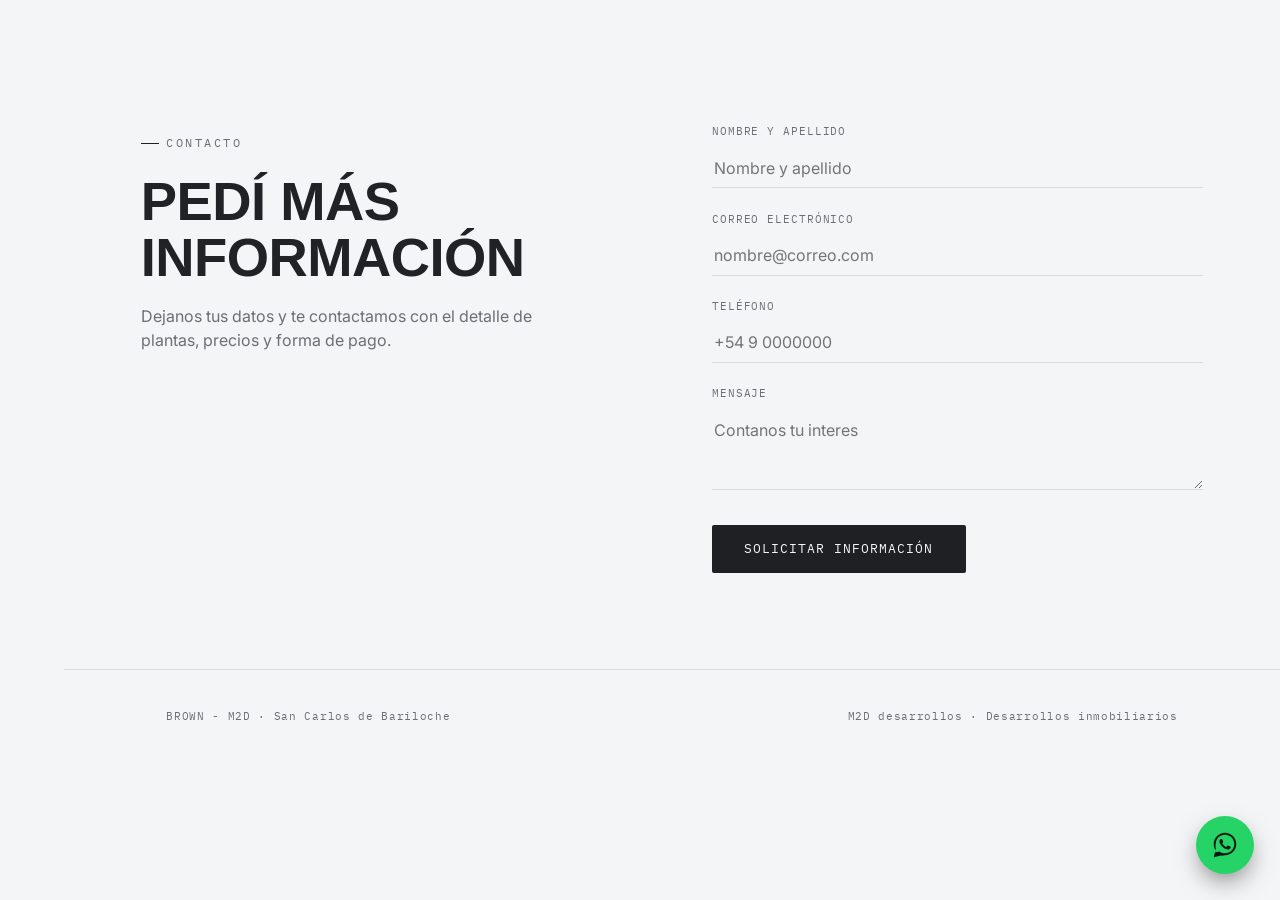
<file: unidades.html>
<!DOCTYPE html>
<html lang="en">
<head>
    <meta charset="UTF-8">
    <meta name="viewport" content="width=device-width, initial-scale=1.0">
    <title>BROWN · M2D — San Carlos de Bariloche</title>
<link rel="preconnect" href="https://fonts.googleapis.com">
<link rel="preconnect" href="https://fonts.gstatic.com" crossorigin>
<link href="https://fonts.googleapis.com/css2?family=Archivo+Expanded:wght@600;700;800&family=Inter:wght@400;500;600&family=IBM+Plex+Mono:wght@400;500&display=swap" rel="stylesheet">
<link rel="stylesheet" href="style.css">
</head>
<body>
    
  <section class="contacto" id="contacto">
    <div class="contacto-grid">
      <div>
        <p class="eyebrow">Contacto</p>
        <h2>Pedí más información</h2>
        <p>Dejanos tus datos y te contactamos con el detalle de plantas, precios y forma de pago.</p>
      </div>
      <form class="form" onsubmit="event.preventDefault();">
        <div class="field">
          <label for="nombre">Nombre y apellido</label>
          <input id="nombre" type="text" name="nombre" placeholder="Nombre y apellido" required>
        </div>
        <div class="field">
          <label for="email">Correo electrónico</label>
          <input id="email" type="email" name="email" placeholder="nombre@correo.com" required>
        </div>
        <div class="field">
          <label for="telefono">Teléfono</label>
          <input id="telefono" type="tel" name="telefono" placeholder="+54 9 0000000">
        </div>
        <div class="field">
          <label for="mensaje">Mensaje</label>
          <textarea id="mensaje" name="mensaje" placeholder="Contanos tu interes"></textarea>
        </div>
        <button class="btn" type="submit">Solicitar información</button>
      </form>
    </div>
  </section>

  <a
  class="whatsapp-float"
  id="whatsapp-float"
  href="https://wa.me/5491100000000?text=Hola%2C%20quiero%20m%C3%A1s%20informaci%C3%B3n%20sobre%20Edificio%20Brown"
  target="_blank"
  rel="noopener noreferrer"
  aria-label="Escribinos por WhatsApp"
>
  <svg viewBox="0 0 32 32" xmlns="http://www.w3.org/2000/svg" aria-hidden="true">
    <path fill="currentColor" d="M16.02 3C9.4 3 4 8.37 4 15c0 2.36.66 4.56 1.8 6.44L4 29l7.76-1.74A11.9 11.9 0 0 0 16.02 27C22.64 27 28 21.63 28 15S22.64 3 16.02 3Zm0 21.9c-2.1 0-4.06-.6-5.72-1.65l-.41-.25-4.6 1.03 1.02-4.48-.27-.44A9.87 9.87 0 0 1 6.1 15c0-5.47 4.46-9.9 9.92-9.9 5.47 0 9.92 4.43 9.92 9.9 0 5.47-4.45 9.9-9.92 9.9Zm5.46-7.4c-.3-.15-1.76-.87-2.03-.97-.27-.1-.47-.15-.67.15-.2.3-.77.97-.94 1.17-.17.2-.35.22-.65.07-.3-.15-1.25-.46-2.38-1.47-.88-.78-1.47-1.75-1.65-2.05-.17-.3-.02-.46.13-.61.13-.13.3-.35.45-.52.15-.17.2-.3.3-.5.1-.2.05-.37-.02-.52-.07-.15-.67-1.6-.92-2.2-.24-.58-.49-.5-.67-.5-.17-.01-.37-.01-.57-.01-.2 0-.52.07-.79.37-.27.3-1.04 1.02-1.04 2.47 0 1.46 1.07 2.87 1.22 3.07.15.2 2.1 3.2 5.08 4.49.71.31 1.26.49 1.69.62.71.23 1.36.2 1.87.12.57-.08 1.76-.72 2.01-1.42.25-.7.25-1.3.17-1.42-.07-.13-.27-.2-.57-.35Z"/>
  </svg>
</a>
<footer>
  <span>BROWN - M2D · San Carlos de Bariloche</span>
  <span>M2D desarrollos · Desarrollos inmobiliarios</span>
</footer>
    
</body>
</html>
</file>
<file: style.css>
:root{
    --ink:#F4F5F6;
    --ink-soft:#EAEBED;
    --paper:#202225;
    --paper-dim:#6B6F75;
    --plano:#FFFFFF;
    --plano-line:#D8DADC;
    --brass:#2A2C30;
    --brass-bright:#1E2023;
    --olive:#2A2C30;
    --rust:#5B5F65;
    --line:rgba(32,34,37,0.12);
    --line-dark:rgba(32,34,37,0.12);

    --display:'Archivo Expanded', sans-serif;
    --body:'Inter', sans-serif;
    --mono:'IBM Plex Mono', monospace;
  }

  *{margin:0;padding:0;box-sizing:border-box;}
  html{scroll-behavior:smooth; overflow-x:hidden; -webkit-text-size-adjust:100%;}
  body{
    background:var(--ink);
    color:var(--paper);
    font-family:var(--body);
    line-height:1.5;
    -webkit-font-smoothing:antialiased;
    overflow-x:hidden;
    width:100%;
  }
  img,svg{height:auto;}
  @media (prefers-reduced-motion: reduce){
    html{scroll-behavior:auto;}
    *{animation-duration:0.001ms !important; transition-duration:0.001ms !important;}
  }

  a{color:inherit;}
  img,svg{display:block;max-width:100%;}
  [hidden]{display:none !important;}
  section{
    position:relative;
    padding:clamp(3.5rem, 9vw, 8rem) clamp(1.25rem, 6vw, 8vw);
    scroll-margin-top:7rem;
  }
  @media (max-width:900px){ section{padding:clamp(3rem, 8vw, 5.5rem) 6vw; scroll-margin-top:7.5rem;} }
  @media (max-width:480px){ section{padding:2.75rem 5vw;} }

  .eyebrow{
    font-family:var(--mono);
    font-size:0.72rem;
    letter-spacing:0.22em;
    text-transform:uppercase;
    color:var(--brass-bright);
    display:flex;
    align-items:center;
    gap:0.6em;
    margin-bottom:1.4rem;
  }
  .eyebrow::before{
    content:"";
    width:1.6em;
    height:1px;
    background:var(--brass-bright);
    display:inline-block;
  }

  h1,h2,h3{
    font-family:var(--display);
    font-weight:800;
    letter-spacing:-0.01em;
    line-height:1.02;
    text-transform:uppercase;
  }

  /* ---------- Directorio (nav lateral, elemento distintivo) ---------- */
  .directorio{
    position:fixed;
    left:0;
    top:0;
    height:100vh;
    width:64px;
    z-index:40;
    display:flex;
    flex-direction:column;
    justify-content:center;
    align-items:center;
    background:linear-gradient(180deg, rgba(244,245,246,0) 0%, rgba(244,245,246,0.92) 12%, rgba(244,245,246,0.92) 88%, rgba(244,245,246,0) 100%);
    border-right:1px solid var(--line);
    pointer-events:none;
  }
  .directorio-inner{
    pointer-events:auto;
    display:flex;
    flex-direction:column-reverse;
    gap:0;
  }
  .directorio a{
    position:relative;
    display:flex;
    align-items:center;
    justify-content:center;
    width:38px;
    height:38px;
    margin:2px 0;
    font-family:var(--mono);
    font-size:0.66rem;
    color:var(--paper-dim);
    text-decoration:none;
    border-radius:2px;
    transition:color .35s ease, background .35s ease, box-shadow .35s ease;
  }
  .directorio a::before{
    content:"";
    position:absolute;
    inset:0;
    border-radius:2px;
    background:transparent;
    transition:background .35s ease, box-shadow .35s ease;
  }
  .directorio a span{position:relative;}
  .directorio a.active{color:var(--ink);}
  .directorio a.active::before{
    background:var(--brass-bright);
    box-shadow:0 0 14px 1px rgba(30,32,35,0.35);
  }
  .directorio-caption{
    pointer-events:auto;
    position:absolute;
    left:74px;
    font-family:var(--mono);
    font-size:0.66rem;
    letter-spacing:0.08em;
    color:var(--brass-bright);
    white-space:nowrap;
    opacity:0;
    transform:translateX(-6px);
    transition:opacity .35s ease, transform .35s ease;
  }
  .directorio-caption.show{opacity:1; transform:translateX(0);}
  @media (max-width:900px){
    .directorio{display:none;}
  }

  body{padding-left:64px;}
  @media (max-width:900px){ body{padding-left:0;} }

  /* ---------- Directorio mobile/tablet (menú horizontal) ---------- */
  .directorio-mobile{display:none;}
  @media (max-width:900px){
    .directorio-mobile{
      display:flex;
      gap:0.5rem;
      overflow-x:auto;
      position:fixed;
      top:0; left:0; right:0;
      z-index:35;
      padding:3.4rem 5vw 0.8rem;
      background:linear-gradient(180deg, rgba(244,245,246,0.97) 70%, rgba(244,245,246,0));
      -webkit-overflow-scrolling:touch;
      scrollbar-width:none;
    }
    .directorio-mobile::-webkit-scrollbar{display:none;}
    .directorio-mobile a{
      flex:0 0 auto;
      font-family:var(--mono);
      font-size:0.68rem;
      letter-spacing:0.05em;
      text-transform:uppercase;
      color:var(--paper-dim);
      text-decoration:none;
      padding:0.5rem 0.95rem;
      border:1px solid var(--line);
      border-radius:999px;
      white-space:nowrap;
      transition:color .3s ease, border-color .3s ease, background .3s ease;
    }
    .directorio-mobile a.active{
      color:var(--ink);
      background:var(--brass-bright);
      border-color:var(--brass-bright);
    }
  }
  @media (max-width:480px){
    .directorio-mobile{padding:3.1rem 5vw 0.7rem;}
    .directorio-mobile a{font-size:0.64rem; padding:0.42rem 0.8rem;}
  }

  /* ---------- Top bar ---------- */
  .topbar{
    position:fixed;
    top:0; left:64px; right:0;
    z-index:30;
    display:flex;
    justify-content:space-between;
    align-items:center;
    padding:1.4rem 4vw;
    font-family:var(--mono);
    font-size:0.72rem;
    letter-spacing:0.1em;
    text-transform:uppercase;
    color:var(--paper-dim);
    background:linear-gradient(180deg, rgba(244,245,246,0.92), rgba(244,245,246,0));
    pointer-events:none;
  }
  .topbar span{pointer-events:auto;}
  .topbar .mark{color:var(--paper); font-weight:600; letter-spacing:0.02em;}
  @media (max-width:900px){
    .topbar{left:0; padding:1rem 5vw;}
    .topbar .hide-mobile{display:none;}
  }
  @media (max-width:480px){
    .topbar{padding:0.9rem 5vw; font-size:0.64rem;}
  }

  /* ---------- Hero ---------- */
  .hero{
    min-height:100vh;
    min-height:100svh;
    display:flex;
    flex-direction:column;
    justify-content:flex-end;
    padding-top:9rem;
    padding-bottom:5rem;
    background:
      linear-gradient(180deg, rgba(244,245,246,0.55) 0%, rgba(244,245,246,0.55) 40%, var(--ink) 92%),
      linear-gradient(90deg, rgba(244,245,246,0.92) 0%, rgba(244,245,246,0.35) 55%, rgba(244,245,246,0.65) 100%),
      url('assets/renders/full/fachada-principal.jpg');
    background-size:cover;
    background-position:center 38%;
    background-repeat:no-repeat;
  }
  @media (max-width:900px){ .hero{padding-top:11rem; padding-bottom:3.5rem;} }
  @media (max-width:480px){ .hero{padding-top:9.5rem; padding-bottom:3rem;} }

  .hero-grid{
    display:grid;
    grid-template-columns:1fr;
    gap:4rem;
    align-items:end;
  }
  @media (max-width:900px){ .hero-grid{grid-template-columns:1fr; gap:2rem;} }

  .hero h1{
    font-size:clamp(2.4rem, 12vw, 7.2rem);
    color:var(--paper);
  }
  .hero h1 em{
    font-style:normal;
    color:transparent;
    -webkit-text-stroke:1.5px var(--paper);
  }
  .hero-sub{
    margin-top:1.6rem;
    max-width:34ch;
    font-size:1.05rem;
    color:var(--paper-dim);
  }
  .hero-meta{
    margin-top:3rem;
    display:flex;
    gap:2.5rem;
    flex-wrap:wrap;
    font-family:var(--mono);
    font-size:0.75rem;
    color:var(--paper-dim);
  }
  @media (max-width:600px){
    .hero-meta{gap:1.4rem 2rem; margin-top:2rem;}
  }
  .hero-meta strong{
    display:block;
    color:var(--brass-bright);
    font-size:0.68rem;
    letter-spacing:0.1em;
    text-transform:uppercase;
    margin-bottom:0.3rem;
  }

  /* ---------- Ubicación ---------- */
  .ubicacion{background:var(--ink-soft);}
  .ubicacion-grid{
    display:grid;
    grid-template-columns:0.95fr 1.05fr;
    gap:1rem;
    align-items:center;
  }
  @media (max-width:900px){ .ubicacion-grid{grid-template-columns:1fr; gap:3rem;} }
  .ubicacion h2{font-size:clamp(3.2rem, 5vw, 3.6rem); max-width:12ch;}
  .ubicacion p{color:var(--paper-dim); margin-top:1.4rem; max-width:46ch;}


  .mapa{
    position:relative;
    aspect-ratio:1/1;
    background:var(--plano);
    border-radius:4px;
    overflow:hidden;
  }
  .mapa-iframe{
    position:absolute;
    inset:0;
    width:100%;
    height:100%;
    border:0;
    filter:grayscale(0.15) contrast(1.02);
  }
  .mapa-link{
    position:absolute;
    left:1rem;
    bottom:1rem;
    z-index:2;
    text-decoration:none;
  }
  .mapa-cta{
    display:inline-flex;
    align-items:center;
    gap:0.5em;
    font-family:var(--mono);
    font-size:0.74rem;
    letter-spacing:0.05em;
    text-transform:uppercase;
    color:var(--ink);
    background:var(--brass-bright);
    padding:0.65rem 1.1rem;
    border-radius:999px;
    box-shadow:0 10px 22px -8px rgba(0,0,0,0.5);
    transition:transform .25s ease, box-shadow .25s ease;
  }
  .mapa-link:hover .mapa-cta{
    transform:translateY(-2px);
    box-shadow:0 14px 26px -8px rgba(0,0,0,0.55);
  }
  .mapa-link:focus-visible .mapa-cta{
    outline:2px solid var(--paper);
    outline-offset:2px;
  }

  /* ---------- Terminaciones (blueprint) ---------- */
  .terminaciones{
    background:var(--plano);
    color:var(--paper);
  }
  .terminaciones .eyebrow{color:var(--rust);}
  .terminaciones .eyebrow::before{background:var(--rust);}
  .terminaciones h2{
    font-size:clamp(2rem, 4.6vw, 3.2rem);
    max-width:20ch;
    margin-bottom:3.5rem;
    color:var(--paper);
  }
  .specs{
    display:grid;
    grid-template-columns:repeat(3, 1fr);
    gap:0;
    border-top:1px solid var(--plano-line);
    border-left:1px solid var(--plano-line);
  }
  @media (max-width:900px) and (min-width:601px){ .specs{grid-template-columns:repeat(2, 1fr);} }
  @media (max-width:600px){ .specs{grid-template-columns:1fr;} }
  .spec{
    padding:clamp(1.5rem, 5vw, 2.2rem) clamp(1.25rem, 5vw, 2rem);
    border-right:1px solid var(--plano-line);
    border-bottom:1px solid var(--plano-line);
  }
  .spec .spec-num{
    font-family:var(--mono);
    font-size:0.72rem;
    color:var(--rust);
    letter-spacing:0.08em;
  }
  .spec h3{
    font-size:1.15rem;
    margin:0.9rem 0 0.9rem;
    text-transform:none;
    letter-spacing:0;
    font-weight:700;
  }
  .spec ul{list-style:none;}
  .spec li{
    font-size:0.9rem;
    color:#494C51;
    padding:0.35rem 0;
    border-top:1px dashed var(--plano-line);
  }
  .spec li:first-child{border-top:none;}

  /* ---------- Unidades ---------- */
  .unidades{background:var(--ink);}
  .unidades-head{
    display:flex;
    justify-content:space-between;
    align-items:flex-end;
    gap:2rem;
    flex-wrap:wrap;
    margin-bottom:3.5rem;
  }
  .unidades h2{font-size:clamp(2rem, 4.6vw, 3.2rem); max-width:16ch;}
  .unidades-tag{
    font-family:var(--mono);
    font-size:0.8rem;
    color:var(--paper-dim);
    max-width:32ch;
  }
  .plantas{
    display:grid;
    grid-template-columns:repeat(2, 1fr);
    gap:1.5px;
    background:var(--line);
  }
  @media (max-width:760px){ .plantas{grid-template-columns:1fr;} }
  .planta{
    background:var(--ink);
    padding:clamp(1.75rem, 6vw, 3rem) clamp(1.5rem, 6vw, 2.4rem);
  }
  .planta .planta-tipo{
    font-family:var(--mono);
    font-size:0.72rem;
    color:var(--brass-bright);
    letter-spacing:0.1em;
    text-transform:uppercase;
  }
  .planta h3{
    font-size:2.2rem;
    margin:1rem 0 1.4rem;
    color:var(--paper);
  }
  .planta p{color:var(--paper-dim); max-width:34ch; font-size:0.92rem;}
  .planta-icon{margin-top:2rem; opacity:0.85; width:120px;}

  .entrega-strip{
    margin-top:1.5px;
    display:grid;
    grid-template-columns:repeat(3, 1fr);
    background:var(--olive);
  }
  @media (max-width:760px){ .entrega-strip{grid-template-columns:1fr;} }
  .entrega-item{
    padding:clamp(1.5rem, 5vw, 2rem) clamp(1.25rem, 5vw, 2.4rem);
    border-left:1px solid rgba(244,245,246,0.25);
  }
  @media (max-width:760px){
    .entrega-item{border-left:none; border-top:1px solid rgba(244,245,246,0.25);}
    .entrega-item:first-child{border-top:none;}
  }
  .entrega-item:first-child{border-left:none;}
  .entrega-item .eyebrow{color:rgba(244,245,246,0.75); margin-bottom:0.6rem;}
  .entrega-item .eyebrow::before{background:rgba(244,245,246,0.75);}
  .entrega-item strong{
    display:block;
    font-family:var(--display);
    font-size:1.5rem;
    color:var(--ink);
    text-transform:uppercase;
  }

  /* ---------- Amenities / Locales / Vistas ---------- */
  .amenities, .locales, .vistas{
    background:
      radial-gradient(ellipse at 20% 100%, rgba(0,0,0,0.05), transparent 55%),
      var(--ink-soft);
  }
  .amenities-head{max-width:42ch; margin-bottom:3.5rem;}
  .amenities-head h2{font-size:clamp(2.2rem, 5vw, 3.6rem);}
  .amenities-head p{color:var(--paper-dim); margin-top:1.2rem;}
  .section-tag{color:var(--paper-dim); margin-top:1.2rem; max-width:56ch; font-size:0.98rem;}

  .amenity-rows{display:flex; flex-direction:column;}
  .amenity-row{
    display:grid;
    grid-template-columns:120px 1fr 1.3fr;
    gap:2rem;
    align-items:center;
    padding:clamp(1.5rem, 5vw, 2.6rem) 0;
    border-top:1px solid var(--line);
  }
  .amenity-rows .amenity-row:last-child{border-bottom:1px solid var(--line);}
  @media (max-width:800px){
    .amenity-row{grid-template-columns:1fr; gap:0.8rem;}
  }
  .amenity-row .piso{
    font-family:var(--display);
    font-size:2.6rem;
    color:var(--brass-bright);
  }
  .amenity-row h3{
    font-size:1.4rem;
    color:var(--paper);
  }
  .amenity-row p{color:var(--paper-dim); font-size:0.92rem; max-width:44ch;}

  /* ---------- Plantas del edificio ---------- */
  .plantas-edificio{background:var(--ink);}

  /* ---------- Galería de planos (tarjetas clicables) ---------- */
  .planos-grid{
    display:grid;
    grid-template-columns:repeat(4, 1fr);
    gap:1.25rem;
    margin-top:20px;
  }
  .planos-grid--unidades{grid-template-columns:repeat(5, 1fr);}
  .planos-grid--locales{grid-template-columns:repeat(2, 1fr); max-width:640px;}
  .planos-grid--vistas{grid-template-columns:repeat(2, 1fr);}

  @media (max-width:1100px){
    .planos-grid--unidades{grid-template-columns:repeat(3, 1fr);}
  }
  @media (max-width:900px){
    .planos-grid, .planos-grid--edificio, .planos-grid--vistas{grid-template-columns:repeat(2, 1fr);}
    .planos-grid--unidades{grid-template-columns:repeat(2, 1fr);}
  }
  @media (max-width:560px){
    .planos-grid, .planos-grid--edificio, .planos-grid--unidades,
    .planos-grid--locales, .planos-grid--vistas{grid-template-columns:1fr; max-width:none;}
  }

  .plano-card{
    display:flex;
    flex-direction:column;
    background:var(--ink-soft);
    border:1px solid var(--line);
    border-radius:4px;
    overflow:hidden;
    cursor:pointer;
    padding:0;
    font-family:inherit;
    text-align:left;
    color:inherit;
    transition:transform .3s ease, border-color .3s ease, box-shadow .3s ease;
  }
  .plano-card:hover, .plano-card:focus-visible{
    transform:translateY(-3px);
    border-color:var(--brass-bright);
    box-shadow:0 16px 28px -18px rgba(0,0,0,0.6);
    outline:none;
  }
  .plano-card img{
    width:100%;

    object-fit:contain;
    background:var(--plano);
    padding:0.6rem;
  }
  .plano-card--wide img{aspect-ratio:4/3;}
  .plano-card-label{
    display:flex;
    flex-direction:column;
    gap:0.3rem;
    padding:0.9rem 1rem 1.1rem;
    font-size:0.78rem;
    color:var(--paper-dim);
    border-top:1px solid var(--line);
  }
  .plano-card-label strong{
    font-family:var(--mono);
    font-size:0.72rem;
    letter-spacing:0.06em;
    text-transform:uppercase;
    color:var(--brass-bright);
  }

  /* ---------- Lightbox de planos ---------- */
  .lightbox{
    position:fixed;
    inset:0;
    z-index:100;
    background:var(--ink);
    display:flex;
    flex-direction:column;
    opacity:0;
    pointer-events:none;
    transition:opacity .25s ease;
  }
  .lightbox.show{opacity:1; pointer-events:auto;}
  .lightbox-bar{
    display:flex;
    justify-content:space-between;
    align-items:center;
    gap:1rem;
    flex-wrap:wrap;
    padding:1rem 1.5rem;
    border-bottom:1px solid var(--line);
  }
  .lightbox-title{
    font-family:var(--mono);
    font-size:0.8rem;
    letter-spacing:0.04em;
    color:var(--paper);
  }
  .lightbox-actions{
    display:flex;
    align-items:center;
    gap:0.6rem;
    flex-wrap:wrap;
  }
  .lightbox-actions button{
    width:2.1rem;
    height:2.1rem;
    border-radius:50%;
    border:1px solid var(--line);
    background:transparent;
    color:var(--paper);
    font-size:1.1rem;
    line-height:1;
    cursor:pointer;
    transition:border-color .25s ease, color .25s ease;
  }
  .lightbox-actions button:hover{border-color:var(--brass-bright); color:var(--brass-bright);}
  .lightbox-zoom-level{
    font-family:var(--mono);
    font-size:0.7rem;
    color:var(--paper-dim);
    min-width:3.2em;
    text-align:center;
  }
  .lightbox-download{
    font-family:var(--mono);
    font-size:0.7rem;
    letter-spacing:0.06em;
    text-transform:uppercase;
    color:var(--ink);
    background:var(--brass-bright);
    padding:0.5rem 0.9rem;
    border-radius:2px;
    text-decoration:none;
    white-space:nowrap;
  }
  .lightbox-close{font-size:1rem !important;}

  .lightbox-nav{
    position:absolute;
    top:50%;
    transform:translateY(-50%);
    z-index:5;
    width:3rem;
    height:3rem;
    border-radius:50%;
    border:1px solid var(--line);
    background:var(--ink);
    color:var(--paper);
    font-size:1.4rem;
    line-height:1;
    cursor:pointer;
    display:flex;
    align-items:center;
    justify-content:center;
    transition:border-color .25s ease, color .25s ease, background .25s ease;
  }
  .lightbox-nav:hover{border-color:var(--brass-bright); color:var(--brass-bright);}
  .lightbox-nav--prev{left:1.25rem;}
  .lightbox-nav--next{right:1.25rem;}
  @media (max-width:700px){
    .lightbox-nav{width:2.4rem; height:2.4rem; font-size:1.2rem;}
    .lightbox-nav--prev{left:0.5rem;}
    .lightbox-nav--next{right:0.5rem;}
  }

  .lightbox-viewport{
    flex:1;
    overflow:auto;
    display:flex;
    align-items:flex-start;
    justify-content:center;
    padding:2rem;
  }
  .lightbox-viewport img{
    width:100%;
    max-width:1100px;
    height:auto;
    background:var(--plano);
    transition:width .2s ease;
  }
  @media (max-width:700px){
    .lightbox-bar{padding:0.85rem 1rem; gap:0.6rem;}
    .lightbox-title{font-size:0.7rem; flex-basis:100%;}
    .lightbox-viewport{padding:1rem;}
  }

  /* ---------- Carrusel de planos ---------- */
  .carousel{position:relative;}
  .carousel-track.planos-grid{
    display:flex;
    flex-wrap:nowrap;
    overflow-x:auto;
    scroll-snap-type:x mandatory;
    -webkit-overflow-scrolling:touch;
    scrollbar-width:none;
    padding-bottom:0.25rem;
  }
  .carousel-track.planos-grid::-webkit-scrollbar{display:none;}
  .carousel-track .plano-card{
    flex:0 0 clamp(230px, 27vw, 320px);
    scroll-snap-align:start;
  }
  .carousel-track.planos-grid--vistas .plano-card,
  .carousel-track.planos-grid--edificio .plano-card{
    flex-basis:clamp(240px, 30vw, 360px);
  }
  @media (max-width:900px){
    .carousel-track .plano-card{flex-basis:min(320px, 78vw);}
  }
  @media (max-width:560px){
    .carousel-track .plano-card{flex-basis:82vw;}
  }

  .carousel-controls{
    display:flex;
    align-items:center;
    gap:0.9rem;
    margin-top:1.5rem;
  }
  .carousel-btn{
    width:2.3rem;
    height:2.3rem;
    border-radius:50%;
    border:1px solid var(--line);
    background:transparent;
    color:var(--paper);
    font-size:1.1rem;
    line-height:1;
    cursor:pointer;
    transition:border-color .25s ease, color .25s ease, opacity .25s ease;
  }
  .carousel-btn:hover:not(:disabled){border-color:var(--brass-bright); color:var(--brass-bright);}
  .carousel-btn:disabled{opacity:0.3; cursor:default;}
  .carousel-counter{
    font-family:var(--mono);
    font-size:0.72rem;
    letter-spacing:0.06em;
    color:var(--paper-dim);
    min-width:3.4em;
    text-align:center;
  }
  .renders{background:var(--ink);}
  .renders h2{font-size:clamp(2rem, 4vw, 3.2rem); max-width:20ch;}

  /* ---------- Filmstrip (Renders): columnas en fila con auto-avance ---------- */
  .filmstrip{
    position:relative;
    display:flex;
    align-items:center;
    gap:0.75rem;
    margin-top:2.5rem;
  }
  .filmstrip-viewport{
    flex:1;
    overflow:hidden;
    border-radius:4px;
  }
  .filmstrip-track{
    display:flex;
    will-change:transform;
  }
  .filmstrip-item{
    position:relative;
    flex:0 0 100%;
    aspect-ratio:4/3;
    border:0;
    padding:0;
    margin:0 3px;
    cursor:pointer;
    background:var(--ink-soft);
    overflow:hidden;
  }
  @media (min-width:600px){
    .filmstrip-item{flex-basis:50%;}
  }
  @media (min-width:900px){
    .filmstrip-item{flex-basis:33.3333%; aspect-ratio:1/1;}
  }
  .filmstrip-item img{
    width:100%;
    height:100%;
    object-fit:cover;
    display:block;
    pointer-events:none;
  }
  .filmstrip-caption{
    position:absolute;
    left:0; right:0; bottom:0;
    padding:1.4rem 1rem 0.7rem;
    background:linear-gradient(180deg, rgba(20,22,25,0) 0%, rgba(20,22,25,0.7) 100%);
    color:#F4F5F6;
    font-family:var(--mono);
    font-size:0.72rem;
    letter-spacing:0.05em;
    text-transform:uppercase;
    pointer-events:none;
  }
  .filmstrip-nav{
    flex:0 0 auto;
    width:2.6rem;
    height:2.6rem;
    border-radius:50%;
    border:1px solid var(--line);
    background:var(--ink);
    color:var(--paper);
    font-size:1.3rem;
    line-height:1;
    cursor:pointer;
    display:flex;
    align-items:center;
    justify-content:center;
    transition:border-color .25s ease, color .25s ease;
  }
  .filmstrip-nav:hover{border-color:var(--brass-bright); color:var(--brass-bright);}
  @media (max-width:560px){
    .filmstrip{gap:0.4rem;}
    .filmstrip-nav{width:2.2rem; height:2.2rem; font-size:1.1rem;}
  }

  /* ---------- Galería mosaico (masonry) ---------- */
  /* ---------- Cover slider (portada única + flechas) ---------- */
  .cover-slider{
    position:relative;
    margin-top:20px;
  }
  .cover-stage{
    position:relative;
    display:block;
    width:100%;
    aspect-ratio:16/9;
    border:1px solid var(--line);
    border-radius:4px;
    overflow:hidden;
    padding:0;
    cursor:pointer;
    background:var(--ink-soft);
    touch-action:pan-y;
  }
  .cover-stage img{
    position:absolute;
    inset:0;
    width:100%;
    height:100%;
    object-fit:cover;
    display:block;
    will-change:transform;
  }
  .cover-frame-ghost{
    z-index:2;
    pointer-events:none;
  }
  .cover-stage--video{cursor:default;}
  .cover-stage--video video{
    position:relative;
    width:100%;
    height:100%;
    display:block;
    background:#000;
  }
  .cover-frame-overlay{
    z-index:1;
    opacity:0;
    pointer-events:none;
    transition:opacity .18s ease;
    background:var(--ink-soft);
  }
  .cover-nav{
    position:absolute;
    top:50%;
    transform:translateY(-50%);
    z-index:3;
    width:2.8rem;
    height:2.8rem;
    border-radius:50%;
    border:1px solid var(--line);
    background:var(--ink);
    color:var(--paper);
    font-size:1.3rem;
    line-height:1;
    cursor:pointer;
    display:flex;
    align-items:center;
    justify-content:center;
    box-shadow:0 10px 22px -10px rgba(0,0,0,0.35);
    transition:border-color .25s ease, color .25s ease;
  }
  .cover-nav:hover{border-color:var(--brass-bright); color:var(--brass-bright);}
  .cover-nav--prev{left:1rem;}
  .cover-nav--next{right:1rem;}
  .cover-meta{
    display:flex;
    justify-content:space-between;
    align-items:baseline;
    gap:1rem;
    margin-top:1rem;
    font-family:var(--mono);
  }
  .cover-caption{
    font-size:0.85rem;
    color:var(--paper);
  }
  .cover-counter{
    font-size:0.72rem;
    color:var(--paper-dim);
    white-space:nowrap;
  }
  @media (max-width:900px){
    .cover-nav{display:none;}
  }
  @media (max-width:600px){
    .cover-stage{aspect-ratio:4/3;}
  }

  .masonry-grid{
    margin-top:2.5rem;
    column-count:3;
    column-gap:0.9rem;
  }
  @media (max-width:1100px){ .masonry-grid{column-count:2;} }
  @media (max-width:560px){ .masonry-grid{column-count:1;} }

  .masonry-item{
    position:relative;
    display:block;
    width:100%;
    margin-bottom:0.9rem;
    break-inside:avoid;
    border:1px solid var(--line);
    border-radius:3px;
    overflow:hidden;
    padding:0;
    cursor:pointer;
    background:var(--ink-soft);
    transition:transform .3s ease, box-shadow .3s ease;
  }
  .masonry-item:nth-child(3n+1) img{aspect-ratio:4/5;}
  .masonry-item:nth-child(3n+2) img{aspect-ratio:1/1;}
  .masonry-item:nth-child(3n+3) img{aspect-ratio:3/4;}
  .masonry-item img{
    width:100%;
    height:auto;
    display:block;
    object-fit:cover;
    transition:transform .5s ease;
  }
  .masonry-item:hover, .masonry-item:focus-visible{
    transform:translateY(-3px);
    box-shadow:0 18px 30px -18px rgba(0,0,0,0.35);
    outline:none;
  }
  .masonry-item:hover img{transform:scale(1.04);}
  .masonry-caption{
    position:absolute;
    left:0; right:0; bottom:0;
    padding:1.6rem 1rem 0.8rem;
    background:linear-gradient(180deg, rgba(20,22,25,0) 0%, rgba(20,22,25,0.72) 100%);
    color:#F4F5F6;
    font-family:var(--mono);
    font-size:0.72rem;
    letter-spacing:0.05em;
    text-transform:uppercase;
    opacity:0;
    transform:translateY(6px);
    transition:opacity .3s ease, transform .3s ease;
  }
  .masonry-item:hover .masonry-caption,
  .masonry-item:focus-visible .masonry-caption{
    opacity:1;
    transform:translateY(0);
  }

  /* ---------- Recorridos (video) ---------- */
  .recorridos{background:var(--ink);}

  /* Desktop: slider de portada con flechas (arrastre). Mobile: lista apilada. */
  .recorridos-mobile-only{display:none;}
  @media (max-width:900px){
    .recorridos-desktop-only{display:none;}
    .recorridos-mobile-only{display:flex;}
  }

  .recorridos-mobile-list{
    flex-direction:column;
    gap:6px;
    margin-top:2rem;
  }
  .recorridos-mobile-item{
    position:relative;
    border-radius:4px;
    overflow:hidden;
    background:var(--ink-soft);
  }
  .recorridos-mobile-item video{
    width:100%;
    aspect-ratio:16/9;
    display:block;
    object-fit:cover;
    background:#000;
  }
  .recorridos-mobile-item .recorridos-mobile-caption{
    position:absolute;
    left:0; right:0; bottom:0;
    padding:0.9rem 0.85rem 0.55rem;
    background:linear-gradient(180deg, rgba(20,22,25,0) 0%, rgba(20,22,25,0.65) 100%);
    color:#F4F5F6;
    font-family:var(--mono);
    font-size:0.68rem;
    letter-spacing:0.05em;
    text-transform:uppercase;
    pointer-events:none;
  }
  .video-grid{
    display:grid;
    grid-template-columns:repeat(3, 1fr);
    gap:1.25rem;
    margin-top:2.5rem;
  }
  @media (max-width:1100px){ .video-grid{grid-template-columns:repeat(2, 1fr);} }
  @media (max-width:560px){ .video-grid{grid-template-columns:1fr;} }

  .video-card{
    position:relative;
    display:flex;
    flex-direction:column;
    background:var(--ink-soft);
    border:1px solid var(--line);
    border-radius:4px;
    overflow:hidden;
    cursor:pointer;
    padding:0;
    font-family:inherit;
    text-align:left;
    color:inherit;
    transition:transform .3s ease, border-color .3s ease, box-shadow .3s ease;
  }
  .video-card:hover, .video-card:focus-visible{
    transform:translateY(-3px);
    border-color:var(--brass-bright);
    box-shadow:0 16px 28px -18px rgba(0,0,0,0.6);
    outline:none;
  }
  .video-card img{
    width:100%;
    aspect-ratio:16/9;
    object-fit:cover;
  }
  .video-card-play{
    position:absolute;
    top:calc(50% - 1.6rem);
    left:calc(50% - 1.6rem);
    width:3.2rem;
    height:3.2rem;
    border-radius:50%;
    background:rgba(32,34,37,0.72);
    color:var(--brass-bright);
    display:flex;
    align-items:center;
    justify-content:center;
    font-size:1.1rem;
    padding-left:0.2rem;
    border:1px solid rgba(244,245,246,0.55);
    transition:transform .3s ease, background .3s ease;
  }
  .video-card:hover .video-card-play{
    transform:scale(1.08);
    background:var(--brass-bright);
    color:var(--ink);
  }

  .video-lightbox{
    position:fixed;
    inset:0;
    z-index:100;
    background:var(--ink);
    display:flex;
    flex-direction:column;
    opacity:0;
    pointer-events:none;
    transition:opacity .25s ease;
  }
  .video-lightbox.show{opacity:1; pointer-events:auto;}
  .video-lightbox-viewport{
    flex:1;
    display:flex;
    align-items:center;
    justify-content:center;
    padding:2rem;
  }
  .video-lightbox-viewport video{
    width:100%;
    max-width:1100px;
    max-height:80vh;
    background:#000;
  }
  @media (max-width:700px){
    .video-lightbox-viewport{padding:1rem;}
  }

  /* ---------- CTA band (llamado a la acción) ---------- */
  .cta-band{
    background:linear-gradient(180deg, var(--ink-soft), var(--ink));
    text-align:center;
    border-top:1px solid var(--line);
    border-bottom:1px solid var(--line);
  }
  .cta-band .eyebrow{justify-content:center;}
  .cta-band h2{
    font-size:clamp(2.3rem, 6vw, 4rem);
    max-width:20ch;
    margin:0 auto;
    color:var(--paper);
  }
  .cta-band-text{
    color:var(--paper-dim);
    max-width:60ch;
    margin:1.3rem auto 0;
    font-size:1.02rem;
  }
  .cta-pill{
    display:inline-flex;
    align-items:center;
    gap:0.6em;
    margin-top:2.2rem;
    background:var(--brass-bright);
    color:var(--ink);
    font-family:var(--mono);
    font-size:0.82rem;
    letter-spacing:0.06em;
    text-transform:uppercase;
    padding:1rem 2.2rem;
    border-radius:999px;
    text-decoration:none;
    transition:transform .25s ease, box-shadow .25s ease;
  }
  .cta-pill span{display:inline-block; transition:transform .25s ease;}
  .cta-pill:hover{transform:translateY(-3px); box-shadow:0 16px 30px -10px rgba(0,0,0,0.55);}
  .cta-pill:hover span{transform:translateX(4px);}
  .cta-pill:focus-visible{outline:2px solid var(--paper); outline-offset:3px;}

  /* ---------- Contacto ---------- */
  /* ---------- Unidades: pestañas por tipología ---------- */
  .unidades-tipos{
    background:var(--ink);
    height:calc(100vh - 7rem);
    height:calc(100svh - 7rem);
    display:flex;
    flex-direction:column;
    padding-top:clamp(2rem, 6vw, 3rem);
    padding-bottom:clamp(1.5rem, 4vw, 2.5rem);
  }
  @media (max-width:900px){
    .unidades-tipos{
      height:auto;
      padding-top:clamp(3rem, 8vw, 5.5rem);
    }
  }

  .tipos-tabs{
    display:flex;
    flex:0 0 auto;
    flex-wrap:wrap;
    gap:0.6rem;
    margin-top:2.2rem;
  }
  .tipos-tab{
    font-family:var(--mono);
    font-size:0.78rem;
    letter-spacing:0.05em;
    text-transform:uppercase;
    color:var(--paper-dim);
    background:transparent;
    border:1px solid var(--line);
    padding:0.65rem 1.2rem;
    border-radius:999px;
    cursor:pointer;
    transition:border-color .25s ease, color .25s ease, background .25s ease;
  }
  .tipos-tab:hover{border-color:var(--brass-bright); color:var(--paper);}
  .tipos-tab.active{
    background:var(--brass-bright);
    border-color:var(--brass-bright);
    color:var(--ink);
  }

  .tipos-panel{
    display:grid;
    grid-template-columns:0.85fr 1.15fr;
    grid-template-rows:minmax(0, 1fr);
    gap:3.5rem;
    align-items:stretch;
    margin-top:2rem;
    flex:1 1 auto;
    min-height:0;
  }
  @media (max-width:900px){
    .tipos-panel{grid-template-columns:1fr; grid-template-rows:auto auto; gap:1.5rem;}
  }

  .tipos-info-label{
    display:block;
    font-family:var(--display);
    font-size:2.2rem;
    text-transform:uppercase;
    color:var(--paper);
    margin-bottom:1.2rem;
  }
  .tipos-rooms{
    list-style:none;
    display:flex;
    flex-direction:column;
    gap:0;
    margin-bottom:1.4rem;
  }
  .tipos-rooms li{
    font-family:var(--mono);
    font-size:0.85rem;
    color:var(--paper-dim);
    padding:0.6rem 0;
    border-top:1px solid var(--line);
  }
  .tipos-rooms li:last-child{border-bottom:1px solid var(--line);}
  .tipos-desc{color:var(--paper-dim); font-size:0.95rem; max-width:38ch; margin-bottom:1.8rem;}

  .tipos-cta{
    display:inline-flex;
    align-items:center;
    gap:0.6em;
    background:var(--brass-bright);
    color:var(--ink);
    font-family:var(--mono);
    font-size:0.8rem;
    letter-spacing:0.05em;
    text-transform:uppercase;
    padding:0.85rem 1.6rem;
    border-radius:999px;
    text-decoration:none;
    transition:transform .25s ease, box-shadow .25s ease;
  }
  .tipos-cta span{display:inline-block; transition:transform .25s ease;}
  .tipos-cta:hover{transform:translateY(-2px); box-shadow:0 14px 26px -10px rgba(0,0,0,0.3);}
  .tipos-cta:hover span{transform:translateX(3px);}

  .tipos-info{
    display:flex;
    flex-direction:column;
    justify-content:center;
    min-height:0;
    overflow:auto;
  }
  .tipos-image{
    display:flex;
    align-items:center;
    justify-content:center;
    width:100%;
    height:100%;
    min-height:0;
    padding:0.75rem;
    border:1px solid var(--line);
    border-radius:4px;
    overflow:hidden;
    cursor:pointer;
    background:#0b0c0e;
  }
  .tipos-image img{
    display:block;
    width:auto;
    height:auto;
    max-width:100%;
    max-height:100%;
    object-fit:contain;
    opacity:1;
    transition:opacity .2s ease;
  }
  @media (max-width:900px){
    .tipos-image{padding:0.5rem; min-height:38vh;}
  }

  .contacto{
    background:var(--ink);
    padding-bottom:6rem;
  }
  .contacto-grid{
    display:grid;
    grid-template-columns:1fr 1fr;
    gap:5rem;
  }
  @media (max-width:900px){ .contacto-grid{grid-template-columns:1fr; gap:3rem;} }
  .contacto h2{font-size:clamp(2.2rem, 5vw, 3.4rem); max-width:14ch;}
  .contacto p{color:var(--paper-dim); margin-top:1.2rem; max-width:40ch;}

  .form{display:flex; flex-direction:column; gap:1.4rem; margin-top:0.5rem;}
  .field{display:flex; flex-direction:column; gap:0.5rem;}
  .field label{
    font-family:var(--mono);
    font-size:0.7rem;
    letter-spacing:0.08em;
    text-transform:uppercase;
    color:var(--paper-dim);
  }
  .field input, .field textarea{
    background:transparent;
    border:none;
    border-bottom:1px solid var(--line);
    color:var(--paper);
    font-family:var(--body);
    font-size:1rem;
    padding:0.6rem 0.1rem;
    outline:none;
    transition:border-color .3s ease;
  }
  .field input:focus, .field textarea:focus{border-color:var(--brass-bright);}
  .field textarea{resize:vertical; min-height:80px;}

  .btn{
    align-self:flex-start;
    margin-top:0.8rem;
    background:var(--brass-bright);
    color:var(--ink);
    border:none;
    font-family:var(--mono);
    font-size:0.8rem;
    letter-spacing:0.08em;
    text-transform:uppercase;
    padding:0.95rem 2rem;
    border-radius:2px;
    cursor:pointer;
    transition:transform .25s ease, box-shadow .25s ease;
  }
  .btn:hover{transform:translateY(-2px); box-shadow:0 10px 24px -8px rgba(30,32,35,0.4);}
  .btn:focus-visible{outline:2px solid var(--paper); outline-offset:3px;}

  footer{
    border-top:1px solid var(--line);
    padding:2.4rem 8vw;
    display:flex;
    justify-content:space-between;
    flex-wrap:wrap;
    gap:1rem;
    font-family:var(--mono);
    font-size:0.7rem;
    color:var(--paper-dim);
    letter-spacing:0.06em;
  }
  @media (max-width:900px){ footer{padding:2rem 6vw;} }
  @media (max-width:480px){
    footer{flex-direction:column; text-align:center; gap:0.6rem;}
  }

  /* ---------- Botón flotante de WhatsApp ---------- */
  .whatsapp-float{
    position:fixed;
    right:1.6rem;
    bottom:1.6rem;
    z-index:60;
    width:58px;
    height:58px;
    border-radius:50%;
    background:#25D366;
    color:#0b1a10;
    display:flex;
    align-items:center;
    justify-content:center;
    box-shadow:0 10px 26px -6px rgba(0,0,0,0.55);
    transition:transform .25s ease, box-shadow .25s ease;
    animation:whatsapp-pulse 2.6s ease-in-out infinite;
  }
  .whatsapp-float svg{width:30px; height:30px;}
  .whatsapp-float:hover{
    transform:translateY(-3px) scale(1.05);
    box-shadow:0 14px 30px -6px rgba(0,0,0,0.6);
  }
  .whatsapp-float:focus-visible{
    outline:2px solid var(--brass-bright);
    outline-offset:3px;
  }
  @keyframes whatsapp-pulse{
    0%, 100%{ box-shadow:0 10px 26px -6px rgba(0,0,0,0.55), 0 0 0 0 rgba(37,211,102,0.55); }
    50%{ box-shadow:0 10px 26px -6px rgba(0,0,0,0.55), 0 0 0 10px rgba(37,211,102,0); }
  }
  @media (prefers-reduced-motion: reduce){
    .whatsapp-float{animation:none;}
  }
  @media (max-width:900px){
    .whatsapp-float{
      right:1.1rem;
      bottom:1.1rem;
      width:52px;
      height:52px;
    }
    .whatsapp-float svg{width:27px; height:27px;}
  }

  /* ---------- Ajustes finos extra chicos (≤380px) ---------- */
  @media (max-width:380px){
    .hero h1{font-size:2.15rem;}
    .eyebrow{font-size:0.66rem;}
  }


  /* ---------- Confirmación del formulario ---------- */
  .form-success{
    display:grid;
    grid-template-columns:auto 1fr auto;
    align-items:start;
    gap:1rem;
    padding:1.2rem;
    margin-top:0.5rem;
    border:1px solid var(--brass-bright);
    background:var(--ink-soft);
    border-radius:4px;
    opacity:0;
    transform:translateY(10px);
    max-height:0;
    overflow:hidden;
    padding-top:0;
    padding-bottom:0;
    border-width:0;
    pointer-events:none;
    transition:opacity .35s ease, transform .35s ease, max-height .35s ease, padding .35s ease, border-width .35s ease;
  }

  .form-success.show{
    opacity:1;
    transform:translateY(0);
    max-height:220px;
    padding:1.2rem;
    border-width:1px;
    pointer-events:auto;
  }

  .form-success-icon{
    width:2.7rem;
    height:2.7rem;
    display:grid;
    place-items:center;
    flex-shrink:0;
    border-radius:50%;
    background:var(--brass-bright);
    color:var(--ink);
    font-family:var(--display);
    font-size:1.25rem;
  }

  .form-success-label{
    display:block;
    font-family:var(--mono);
    font-size:0.68rem;
    letter-spacing:0.1em;
    text-transform:uppercase;
    color:var(--paper-dim);
    margin-bottom:0.35rem;
  }

  .form-success h3{
    font-size:1.1rem;
    text-transform:none;
    margin:0;
  }

  .form-success p{
    margin-top:0.45rem;
    font-size:0.9rem;
    max-width:42ch;
  }

  .form-success-close{
    width:2rem;
    height:2rem;
    border:0;
    background:transparent;
    color:var(--paper);
    font-size:1.4rem;
    line-height:1;
    cursor:pointer;
  }

  @media (max-width:480px){
    .form-success{gap:0.8rem;}
    .form-success.show{max-height:280px;}
    .form-success-icon{width:2.4rem; height:2.4rem;}
  }
</file>
